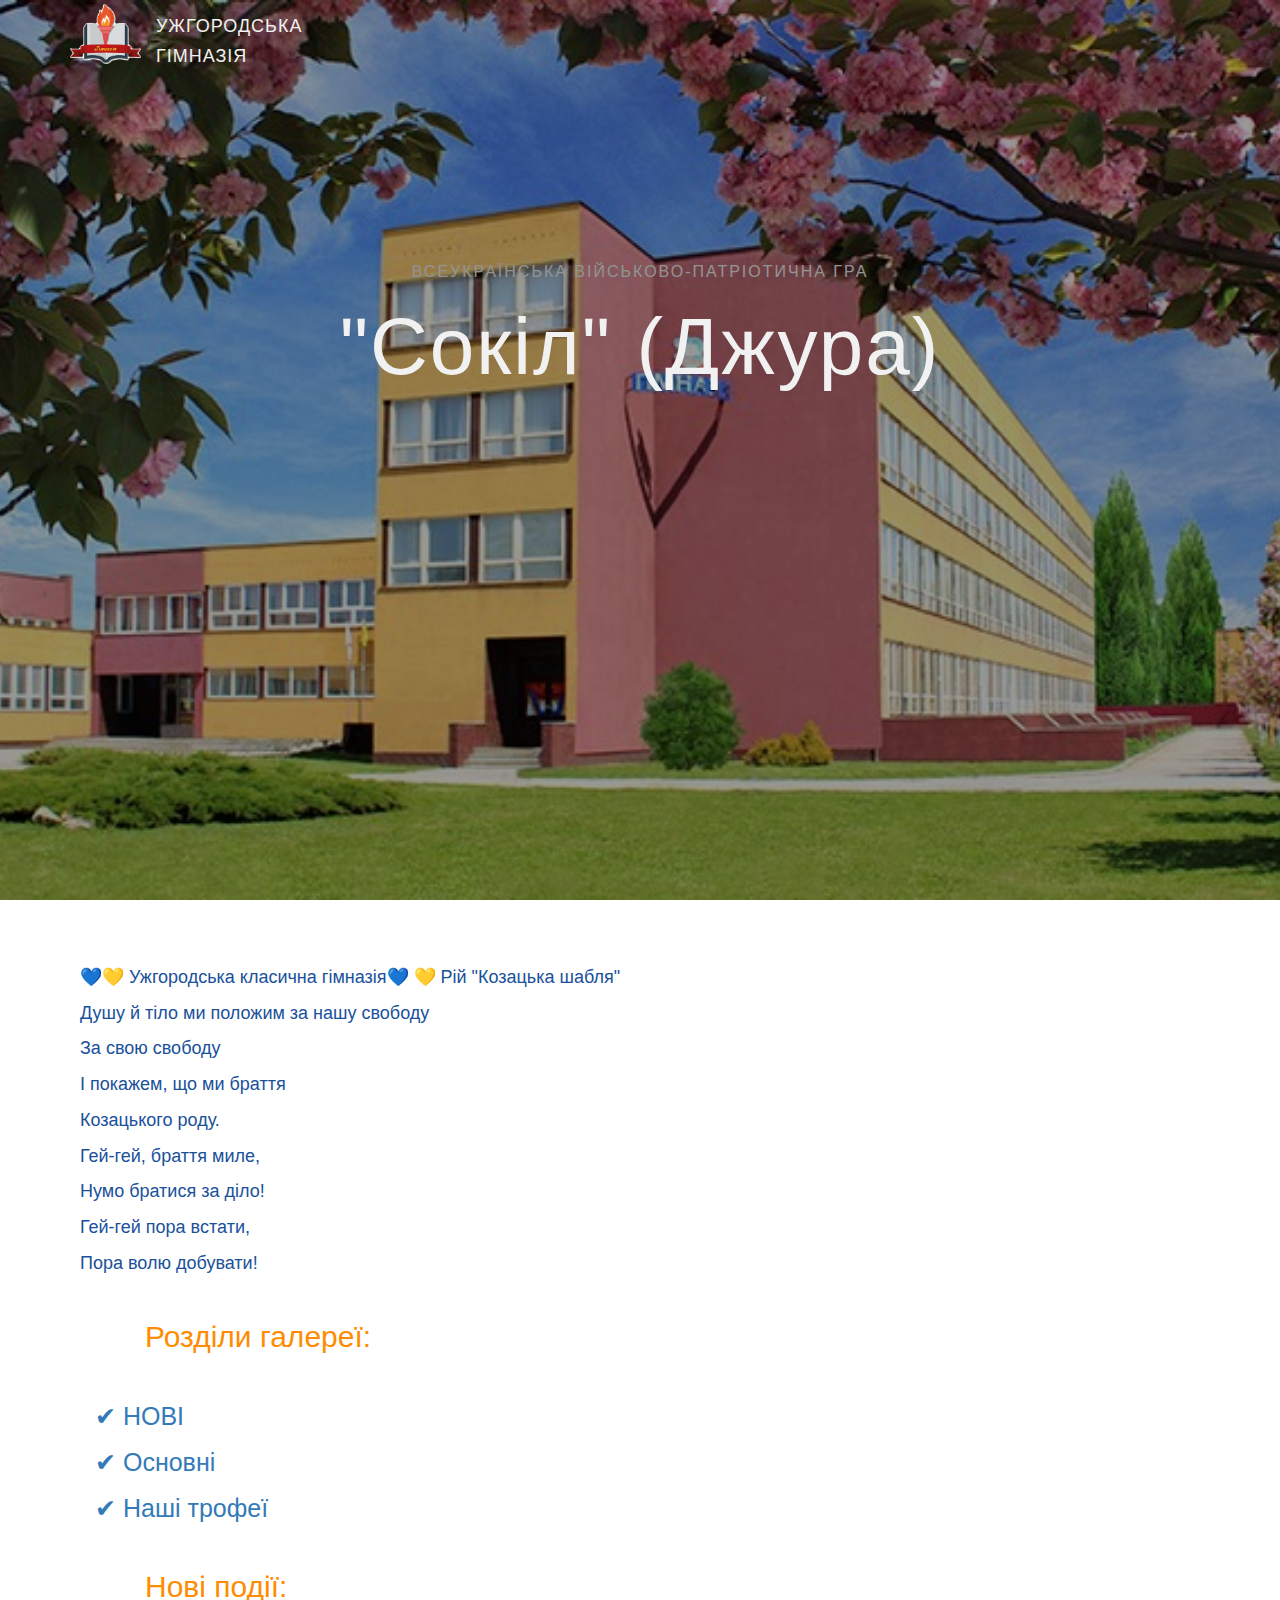
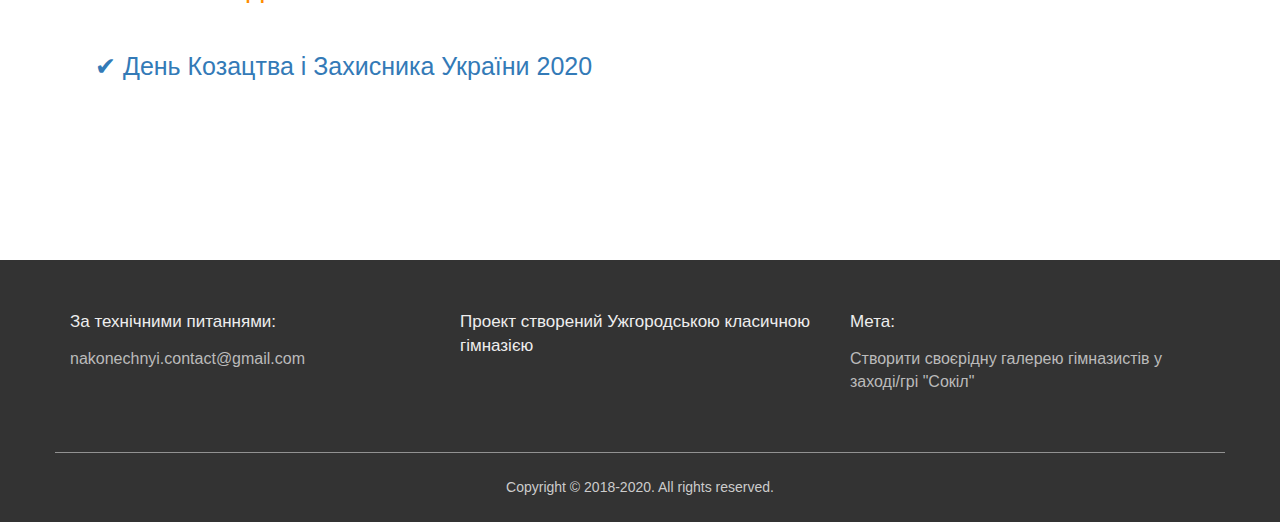
<file: index.html>
<!DOCTYPE html>
<html>
	
<head>
		
	<meta charset="utf-8">
	<title>Сокіл </title>
	<link rel="icon" type="image/png" href="images/gymn2.png" />
	<meta name="viewport" content="width=device-width, initial-scale=1, shrink-to-fit=no">
	<link rel="stylesheet" type="text/css" href="css/bootstrap.css">
	<link rel="stylesheet" type="text/css" href="css/style.css">
	<style>
		
			#myBtn {
				display: none;
				position: fixed;
				bottom: 20px;
				right: 80px;
				z-index: 99;
				font-size: 18px;
				border: none;
				outline: none;
				background-color: darkblue;
				color: white;
				cursor: pointer;
				padding: 15px;
				border-radius: 4px;
			}
			
			#myBtn:hover {
				background-color: #555;
			}

			.pain {
				position: relative;
				bottom: 50px;
				right: -75px;
				padding: 15px;
				color: darkorange;
				font-size: 30px;

			}


			.kill {
				position: relative;
				bottom: 50px;
				right: -10px;
				padding: 15px;
				color: rgb(25, 81, 155);
				font-size: 18px;

			}

			.k {
				position: relative;
				bottom: 50px;
				right: -25px;
				padding: 15px;
				color: blue;
				font-size: 25px;
			}

	</style>
</head>
  <body>
		 <button onclick="topFunction()" id="myBtn" title="Go to top">Top</button>

		
		   <script>
		   // When the user scrolls down 20px from the top of the document, show the button
		   window.onscroll = function() {scrollFunction()};
		
		   function scrollFunction() {
			 if (document.body.scrollTop > 20 || document.documentElement.scrollTop > 20) {
				document.getElementById("myBtn").style.display = "block";
			 } else {
				document.getElementById("myBtn").style.display = "none";
			 }
		 }
		
		   // When the user clicks on the button, scroll to the top of the document
		   function topFunction() {
			 document.body.scrollTop = 0;
			  document.documentElement.scrollTop = 0;
		 }
		  </script>

	<header>
		<div class="overlay"></div> <!--block for background shading absolute positioning-->
		<div class="container">
			<div class="row">
				<nav class="navbar navbar-default">
				  <div class="container-fluid">
				    <!-- Brand and toggle get grouped for better mobile display -->
				    <div class="navbar-header">
				     
				        <span class="sr-only">Toggle navigation</span>
				        <span class="icon-bar"></span>
				        <span class="icon-bar"></span>
				        <span class="icon-bar"></span>
				      </button>
				      <a class="navbar-brand" href="#">
				      	<img src="images/gymn2.png">
				      	<span>УжгородськА<br>гімназія</span>
				      </a>
				    </div>

				    <!-- Collect the nav links, forms, and other content for toggling -->
				   
				  </div><!-- /.container-fluid -->
				</nav>
				<p class="pre-title">Всеукраїнська військово-патріотична гра</p>
				<h1>
					"Сокіл" (Джура)
				</h1>
			</div>
		</div>
	</header>
	<div class="directions">
		<div class="container">
			<div class="row">

					<div class="kill">
							<p>💙💛 Ужгородська класична гімназія💙 💛 Рій "Козацька шабля"   </p>                                                                                                                                                                            


							<p> Душу й тіло ми положим за нашу свободу </p>
							<p>За свою свободу</p>
							<p>І покажем, що ми браття</p>
							<p>Козацького роду.</p>
							<p>Гей-гей, браття миле,</p>
							<p>Нумо братися за діло!</p>
							<p>Гей-гей пора встати,</p>
							<p>Пора волю добувати!</p>
							

						</div>
		

				<div class="pain">
					<p>Розділи галереї:</p>
				</div>


				<div class="k">
					<a href="New.html">  <p> ✔ НОВІ </p> </a>
			
					<a href="Main.html">  <p> ✔ Основні </p>  </a>
			
				  	<a href="Kypki.html">  <p> ✔ Наші трофеї </p>  </a>
				
				</div>

				
				<div class="pain">
					<p>Нові події:</p>
				</div>
				<div class="k">
					<a href="New2020.html">  <p> ✔ День Козацтва і Захисника України 2020</p> </a>
			
				</div>

			</div>
		</div>
		
	</div>
	<footer>
		<div class="container ">
			<div class="row contacts">
				<div class="col-md-4 col-sm-4 col-xs-12">
					<p class="tech">За технічними питаннями:</p>
					<p class="desc">nakonechnyi.contact@gmail.com</p>
				</div>

				<div class="col-md-4 col-sm-4 col-xs-12">
					<p class="tech">Проект створений Ужгородською класичною гімназією</p>
				</div>
				
				<div class="col-md-4 col-sm-4 col-xs-12">
					<p class="tech">Мета:</p>
					<p class="desc">
					Створити своєрідну галерею гімназистів у заході/грі "Сокіл"</p>
				</div>

			</div>
			<div class="row copyright">
				<p class="copy">Copyright © 2018-2020. All rights reserved.</p>
			</div>
		</div>
	</footer>

	<script type="text/javascript" src="js/jquery-2.1.4.min.js"></script>
	<script type="text/javascript" src="js/bootstrap.js"></script>

</body>
</html>
</file>
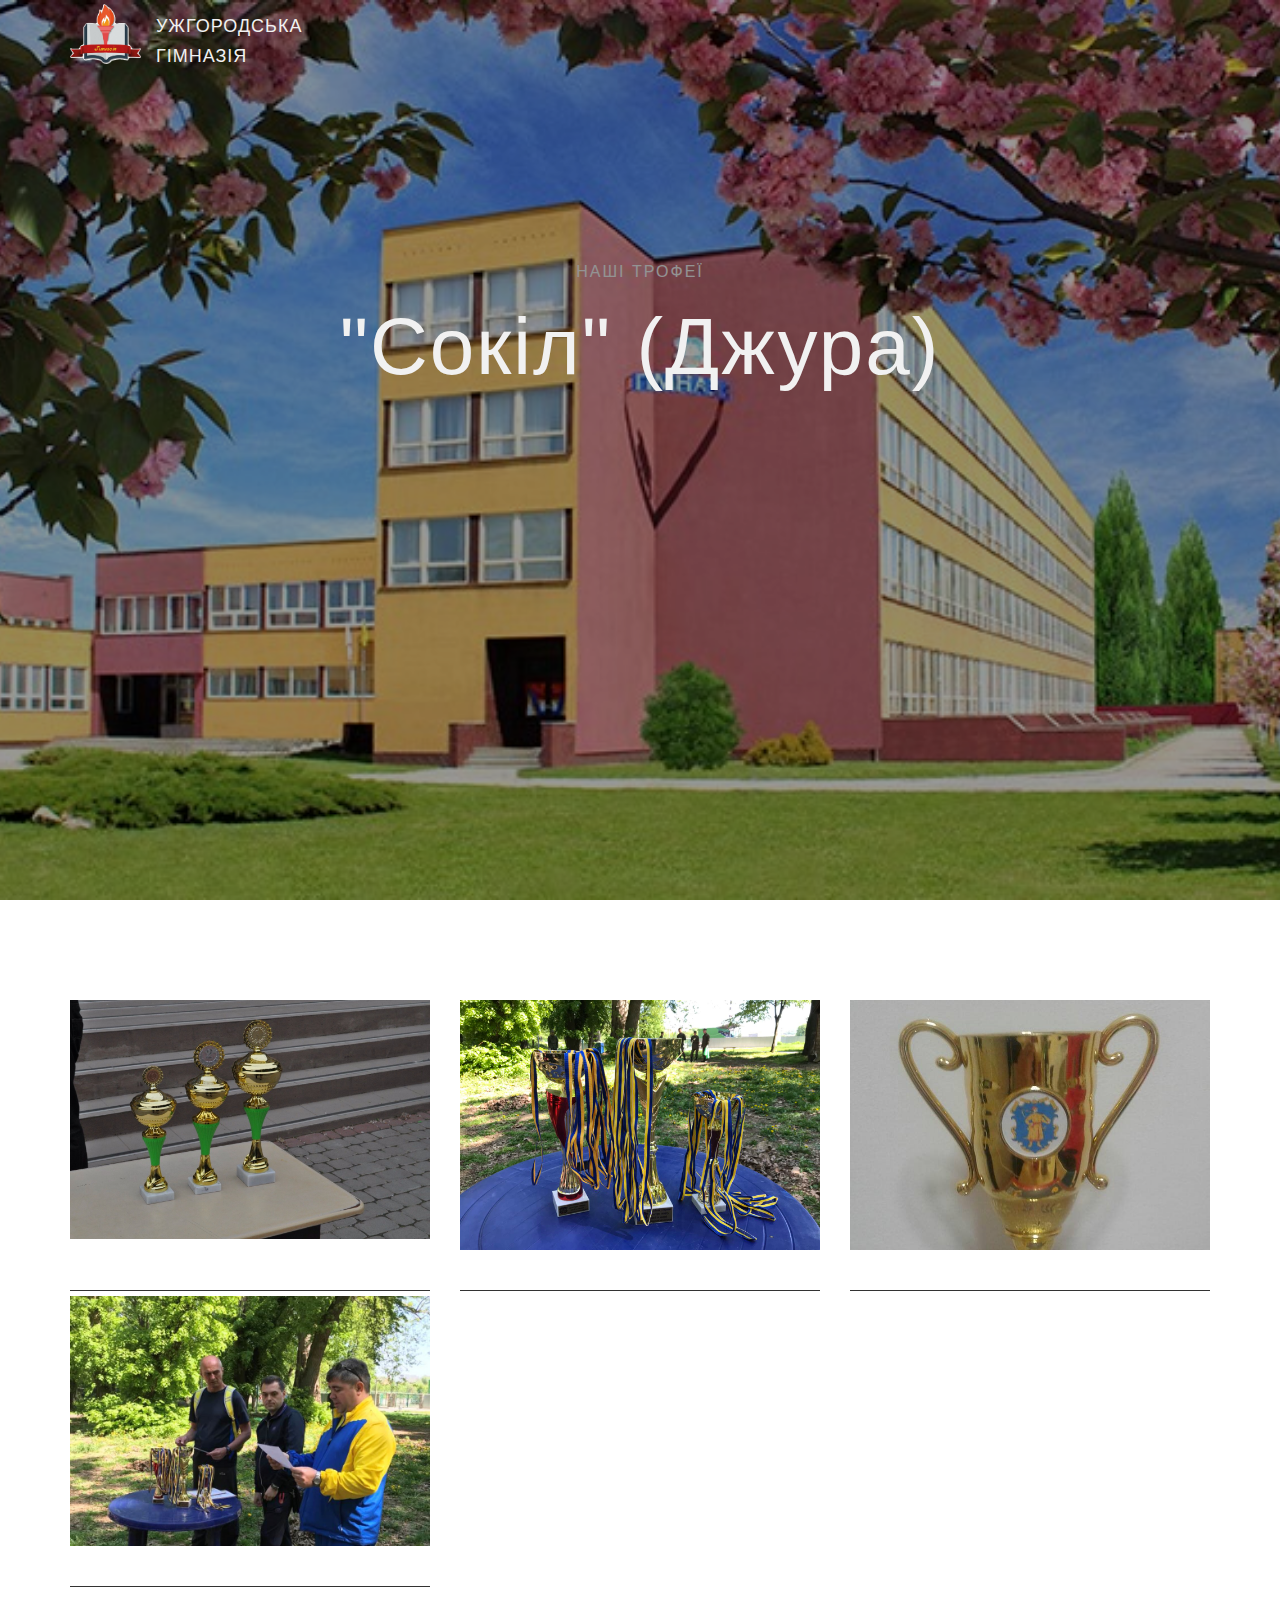
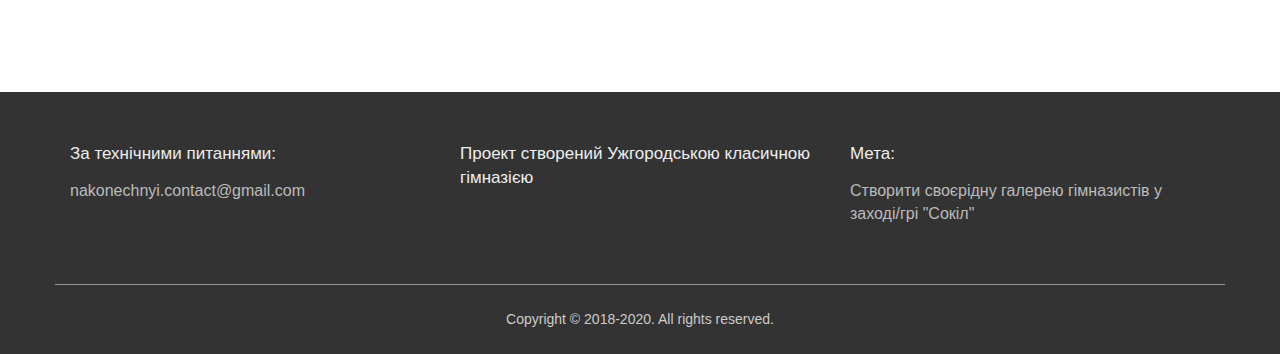
<file: Kypki.html>
<!DOCTYPE html>
<html>
	
<head>
		
	<meta charset="utf-8">
	<title>Сокіл </title>
	<link rel="icon" type="image/png" href="images/gymn2.png" />
	<meta name="viewport" content="width=device-width, initial-scale=1, shrink-to-fit=no">
	<link rel="stylesheet" type="text/css" href="css/bootstrap.css">
	<link rel="stylesheet" type="text/css" href="css/style.css">
	<style>
		
			#myBtn {
				display: none;
				position: fixed;
				bottom: 20px;
				right: 80px;
				z-index: 99;
				font-size: 18px;
				border: none;
				outline: none;
				background-color: darkblue;
				color: white;
				cursor: pointer;
				padding: 15px;
				border-radius: 4px;
			}
			
			#myBtn:hover {
				background-color: #555;
			}

			.pain {
				position: relative;
				bottom: 50px;
				right: -75px;
				padding: 15px;
				color: darkorange;
				font-size: 30px;

			}


			.kill {
				position: relative;
				bottom: 50px;
				right: -10px;
				padding: 15px;
				color: rgb(25, 81, 155);
				font-size: 18px;

			}

			.k {
				position: relative;
				bottom: 50px;
				right: -25px;
				padding: 15px;
				color: blue;
				font-size: 25px;
			}

	</style>
</head>
  <body>
		 <button onclick="topFunction()" id="myBtn" title="Go to top">Top</button>

		
		   <script>
		   // When the user scrolls down 20px from the top of the document, show the button
		   window.onscroll = function() {scrollFunction()};
		
		   function scrollFunction() {
			 if (document.body.scrollTop > 20 || document.documentElement.scrollTop > 20) {
				document.getElementById("myBtn").style.display = "block";
			 } else {
				document.getElementById("myBtn").style.display = "none";
			 }
		 }
		
		   // When the user clicks on the button, scroll to the top of the document
		   function topFunction() {
			 document.body.scrollTop = 0;
			  document.documentElement.scrollTop = 0;
		 }
		  </script>

	<header>
		<div class="overlay"></div> <!--block for background shading absolute positioning-->
		<div class="container">
			<div class="row">
				<nav class="navbar navbar-default">
				  <div class="container-fluid">
				    <!-- Brand and toggle get grouped for better mobile display -->
				    <div class="navbar-header">
				     
				        <span class="sr-only">Toggle navigation</span>
				        <span class="icon-bar"></span>
				        <span class="icon-bar"></span>
				        <span class="icon-bar"></span>
				      </button>
				      <a class="navbar-brand" href="index.html">
				      	<img src="images/gymn2.png">
				      	<span>УжгородськА<br>гімназія</span>
				      </a>
				    </div>

				    <!-- Collect the nav links, forms, and other content for toggling -->
				   
				  </div><!-- /.container-fluid -->
				</nav>
				<p class="pre-title">Наші трофеї</p>
				<h1>
					"Сокіл" (Джура)
				</h1>
			</div>
		</div>
	</header>
	<div class="directions">
		<div class="container">
			<div class="row">

				

		


				<div class="col-md-4 col-sm-4 col-xs-12">
					<div class="item">
						<img src="images/g.jpg">
					</div>
					<a href="" target="_blank" class="item-title"></a>
				</div>

				<div class="col-md-4 col-sm-4 col-xs-12">
					<div class="item">
						<img src="images/pip.jpg">
					</div>
					<a href="" target="_blank" class="item-title"></a>
				</div>

				<div class="col-md-4 col-sm-4 col-xs-12">
					<div class="item">
							<img src="images/pyp.jpg">
					</div>
					<a href="" target="_blank" class="item-title"></a>
				</div>

				<div class="col-md-4 col-sm-4 col-xs-12">
						<div class="item">
								<img src="images/pop.jpg">
						</div>
						<a href="" target="_blank" class="item-title"></a>
					</div>


						
					

								
			</div>
		</div>
		
	</div>
	<footer>
		<div class="container ">
			<div class="row contacts">
				<div class="col-md-4 col-sm-4 col-xs-12">
					<p class="tech">За технічними питаннями:</p>
					<p class="desc">nakonechnyi.contact@gmail.com</p>
				</div>

				<div class="col-md-4 col-sm-4 col-xs-12">
					<p class="tech">Проект створений Ужгородською класичною гімназією</p>
				</div>
				
				<div class="col-md-4 col-sm-4 col-xs-12">
					<p class="tech">Мета:</p>
					<p class="desc">
					Створити своєрідну галерею гімназистів у заході/грі "Сокіл"</p>
				</div>

			</div>
			<div class="row copyright">
				<p class="copy">Copyright © 2018-2020. All rights reserved.</p>
			</div>
		</div>
	</footer>

	<script type="text/javascript" src="js/jquery-2.1.4.min.js"></script>
	<script type="text/javascript" src="js/bootstrap.js"></script>

</body>
</html>
</file>
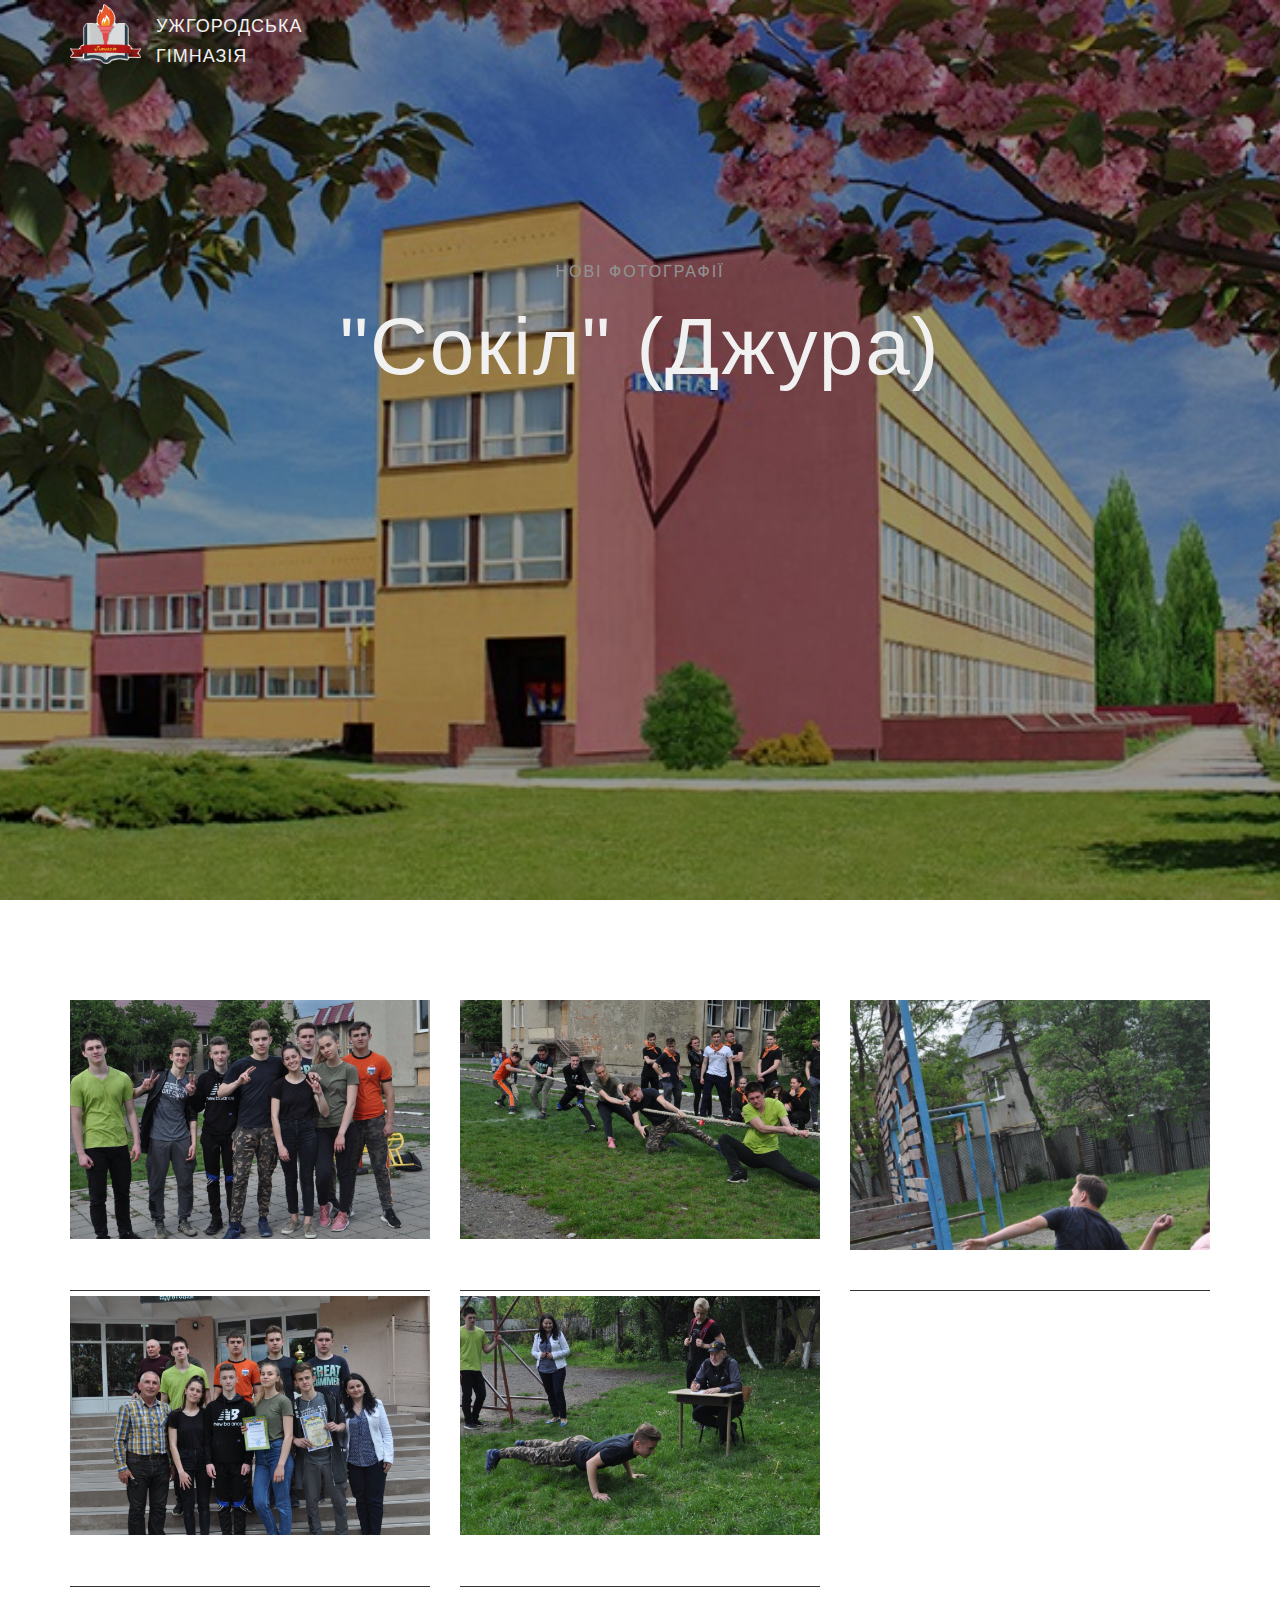
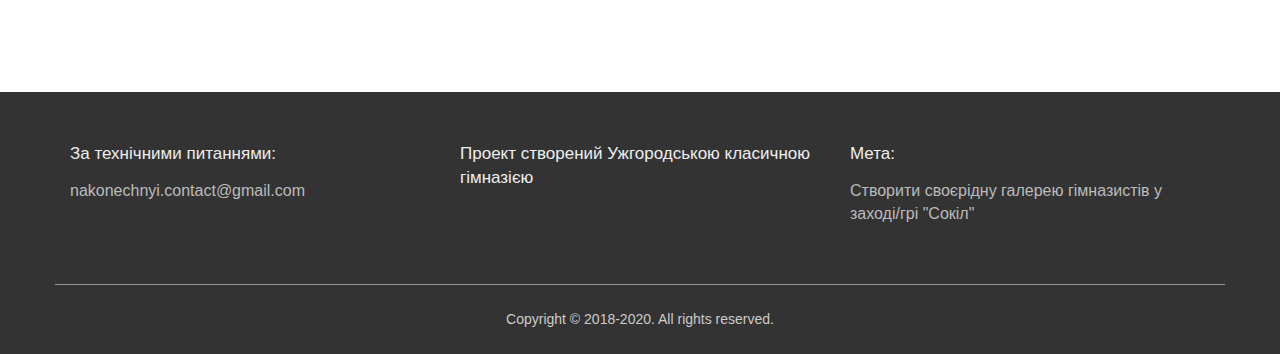
<file: New.html>
<!DOCTYPE html>
<html>
	
<head>
		
	<meta charset="utf-8">
	<title>Сокіл </title>
	<link rel="icon" type="image/png" href="images/gymn2.png" />
	<meta name="viewport" content="width=device-width, initial-scale=1, shrink-to-fit=no">
	<link rel="stylesheet" type="text/css" href="css/bootstrap.css">
	<link rel="stylesheet" type="text/css" href="css/style.css">
	<style>
		
			#myBtn {
				display: none;
				position: fixed;
				bottom: 20px;
				right: 80px;
				z-index: 99;
				font-size: 18px;
				border: none;
				outline: none;
				background-color: darkblue;
				color: white;
				cursor: pointer;
				padding: 15px;
				border-radius: 4px;
			}
			
			#myBtn:hover {
				background-color: #555;
			}

			.pain {
				position: relative;
				bottom: 50px;
				right: -75px;
				padding: 15px;
				color: darkorange;
				font-size: 30px;

			}


			.kill {
				position: relative;
				bottom: 50px;
				right: -10px;
				padding: 15px;
				color: rgb(25, 81, 155);
				font-size: 18px;

			}

			.k {
				position: relative;
				bottom: 50px;
				right: -25px;
				padding: 15px;
				color: blue;
				font-size: 25px;
			}

	</style>
</head>
  <body>
		 <button onclick="topFunction()" id="myBtn" title="Go to top">Top</button>

		
		   <script>
		   // When the user scrolls down 20px from the top of the document, show the button
		   window.onscroll = function() {scrollFunction()};
		
		   function scrollFunction() {
			 if (document.body.scrollTop > 20 || document.documentElement.scrollTop > 20) {
				document.getElementById("myBtn").style.display = "block";
			 } else {
				document.getElementById("myBtn").style.display = "none";
			 }
		 }
		
		   // When the user clicks on the button, scroll to the top of the document
		   function topFunction() {
			 document.body.scrollTop = 0;
			  document.documentElement.scrollTop = 0;
		 }
		  </script>

	<header>
		<div class="overlay"></div> <!--block for background shading absolute positioning-->
		<div class="container">
			<div class="row">
				<nav class="navbar navbar-default">
				  <div class="container-fluid">
				    <!-- Brand and toggle get grouped for better mobile display -->
				    <div class="navbar-header">
				     
				        <span class="sr-only">Toggle navigation</span>
				        <span class="icon-bar"></span>
				        <span class="icon-bar"></span>
				        <span class="icon-bar"></span>
				      </button>
				      <a class="navbar-brand" href="index.html">
				      	<img src="images/gymn2.png">
				      	<span>УжгородськА<br>гімназія</span>
				      </a>
				    </div>

				    <!-- Collect the nav links, forms, and other content for toggling -->
				   
				  </div><!-- /.container-fluid -->
				</nav>
				<p class="pre-title">Нові фотографії</p>
				<h1>
					"Сокіл" (Джура)
				</h1>
			</div>
		</div>
	</header>
	<div class="directions">
		<div class="container">
			<div class="row">

				

		


				<div class="col-md-4 col-sm-4 col-xs-12">
					<div class="item">
						<img src="images/q1.jpg">
					</div>
					<a href="" target="_blank" class="item-title"></a>
				</div>

				<div class="col-md-4 col-sm-4 col-xs-12">
					<div class="item">
						<img src="images/q2.jpg">
					</div>
					<a href="" target="_blank" class="item-title"></a>
				</div>

				<div class="col-md-4 col-sm-4 col-xs-12">
					<div class="item">
							<img src="images/q3.jpg">
					</div>
					<a href="" target="_blank" class="item-title"></a>
				</div>

				<div class="col-md-4 col-sm-4 col-xs-12">
						<div class="item">
								<img src="images/q4.jpg">
						</div>
						<a href="" target="_blank" class="item-title"></a>
					</div>

					<div class="col-md-4 col-sm-4 col-xs-12">
							<div class="item">
									<img src="images/q5.jpg">
							</div>
							<a href="" target="_blank" class="item-title"></a>
						</div>

						
					

								
			</div>
		</div>
		
	</div>
	<footer>
		<div class="container ">
			<div class="row contacts">
				<div class="col-md-4 col-sm-4 col-xs-12">
					<p class="tech">За технічними питаннями:</p>
					<p class="desc">nakonechnyi.contact@gmail.com</p>
				</div>

				<div class="col-md-4 col-sm-4 col-xs-12">
					<p class="tech">Проект створений Ужгородською класичною гімназією</p>
				</div>
				
				<div class="col-md-4 col-sm-4 col-xs-12">
					<p class="tech">Мета:</p>
					<p class="desc">
					Створити своєрідну галерею гімназистів у заході/грі "Сокіл"</p>
				</div>

			</div>
			<div class="row copyright">
				<p class="copy">Copyright © 2018-2020. All rights reserved.</p>
			</div>
		</div>
	</footer>

	<script type="text/javascript" src="js/jquery-2.1.4.min.js"></script>
	<script type="text/javascript" src="js/bootstrap.js"></script>

</body>
</html>
</file>
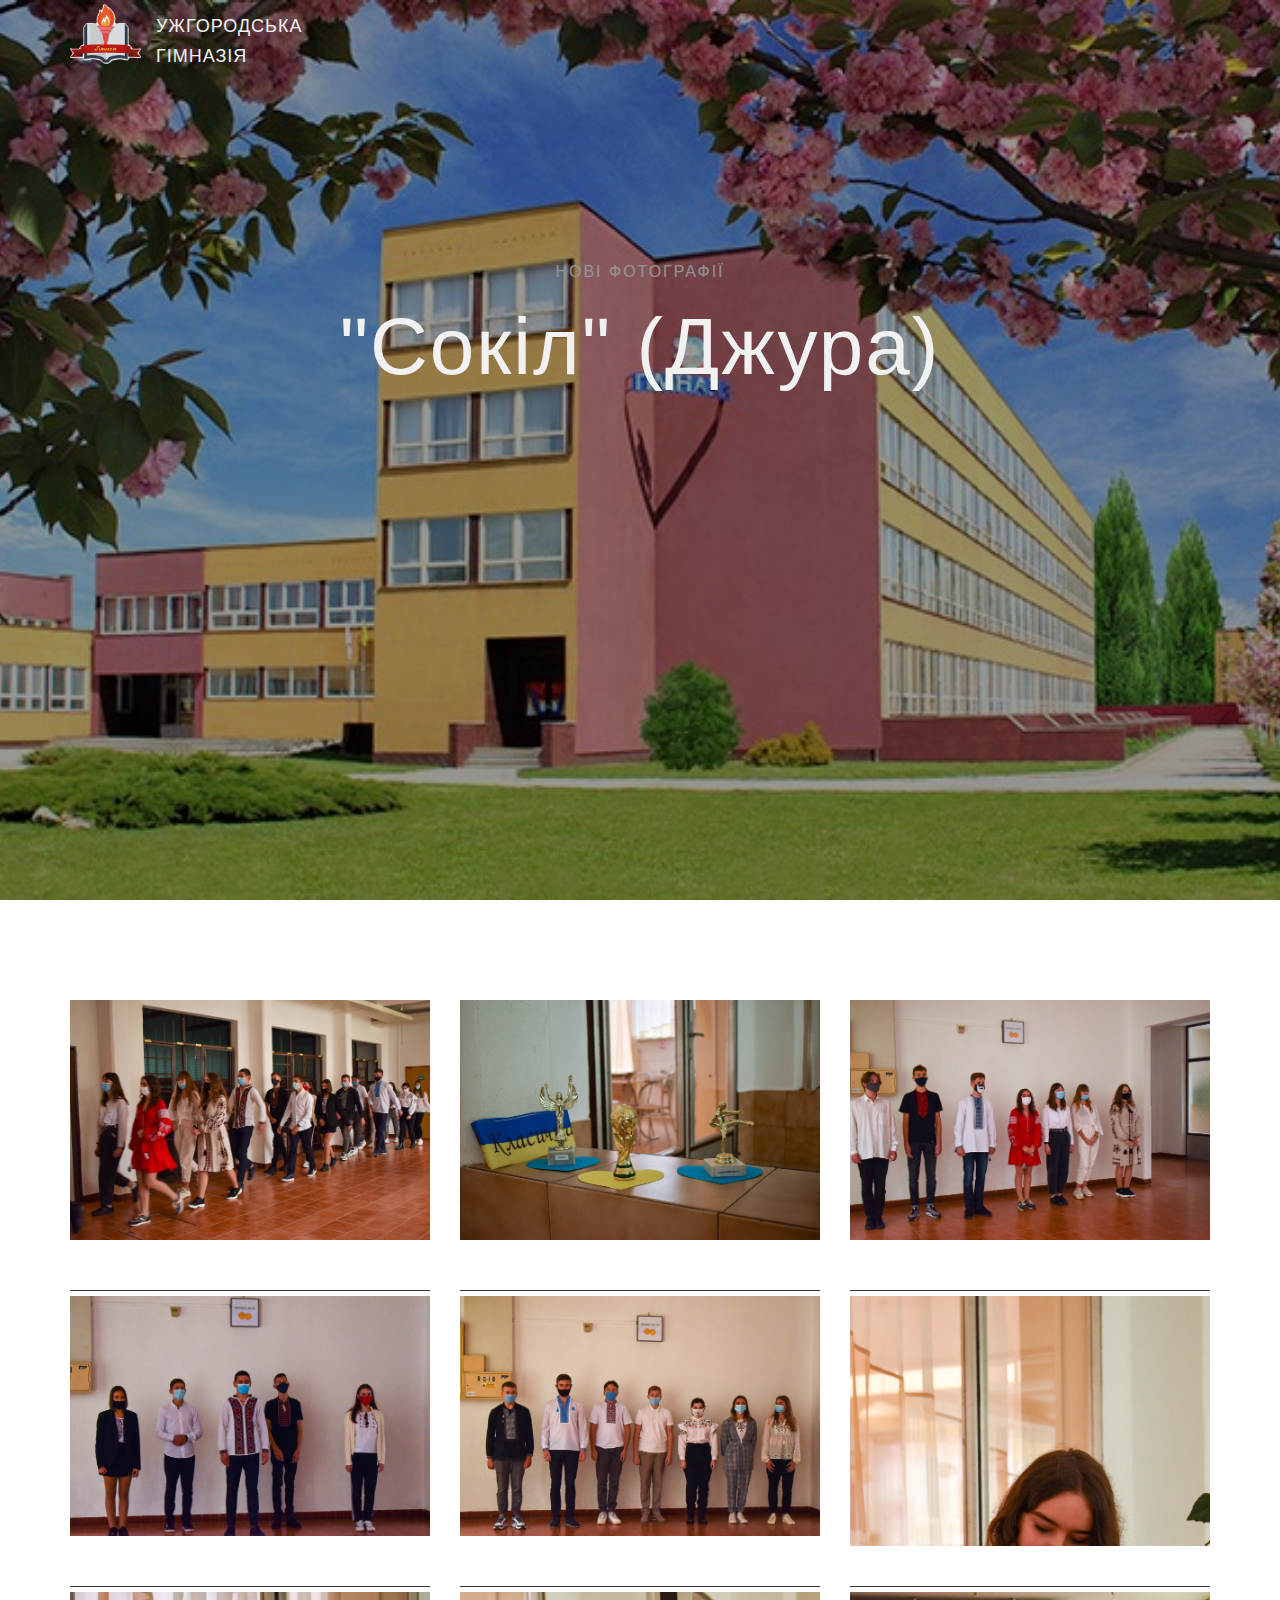
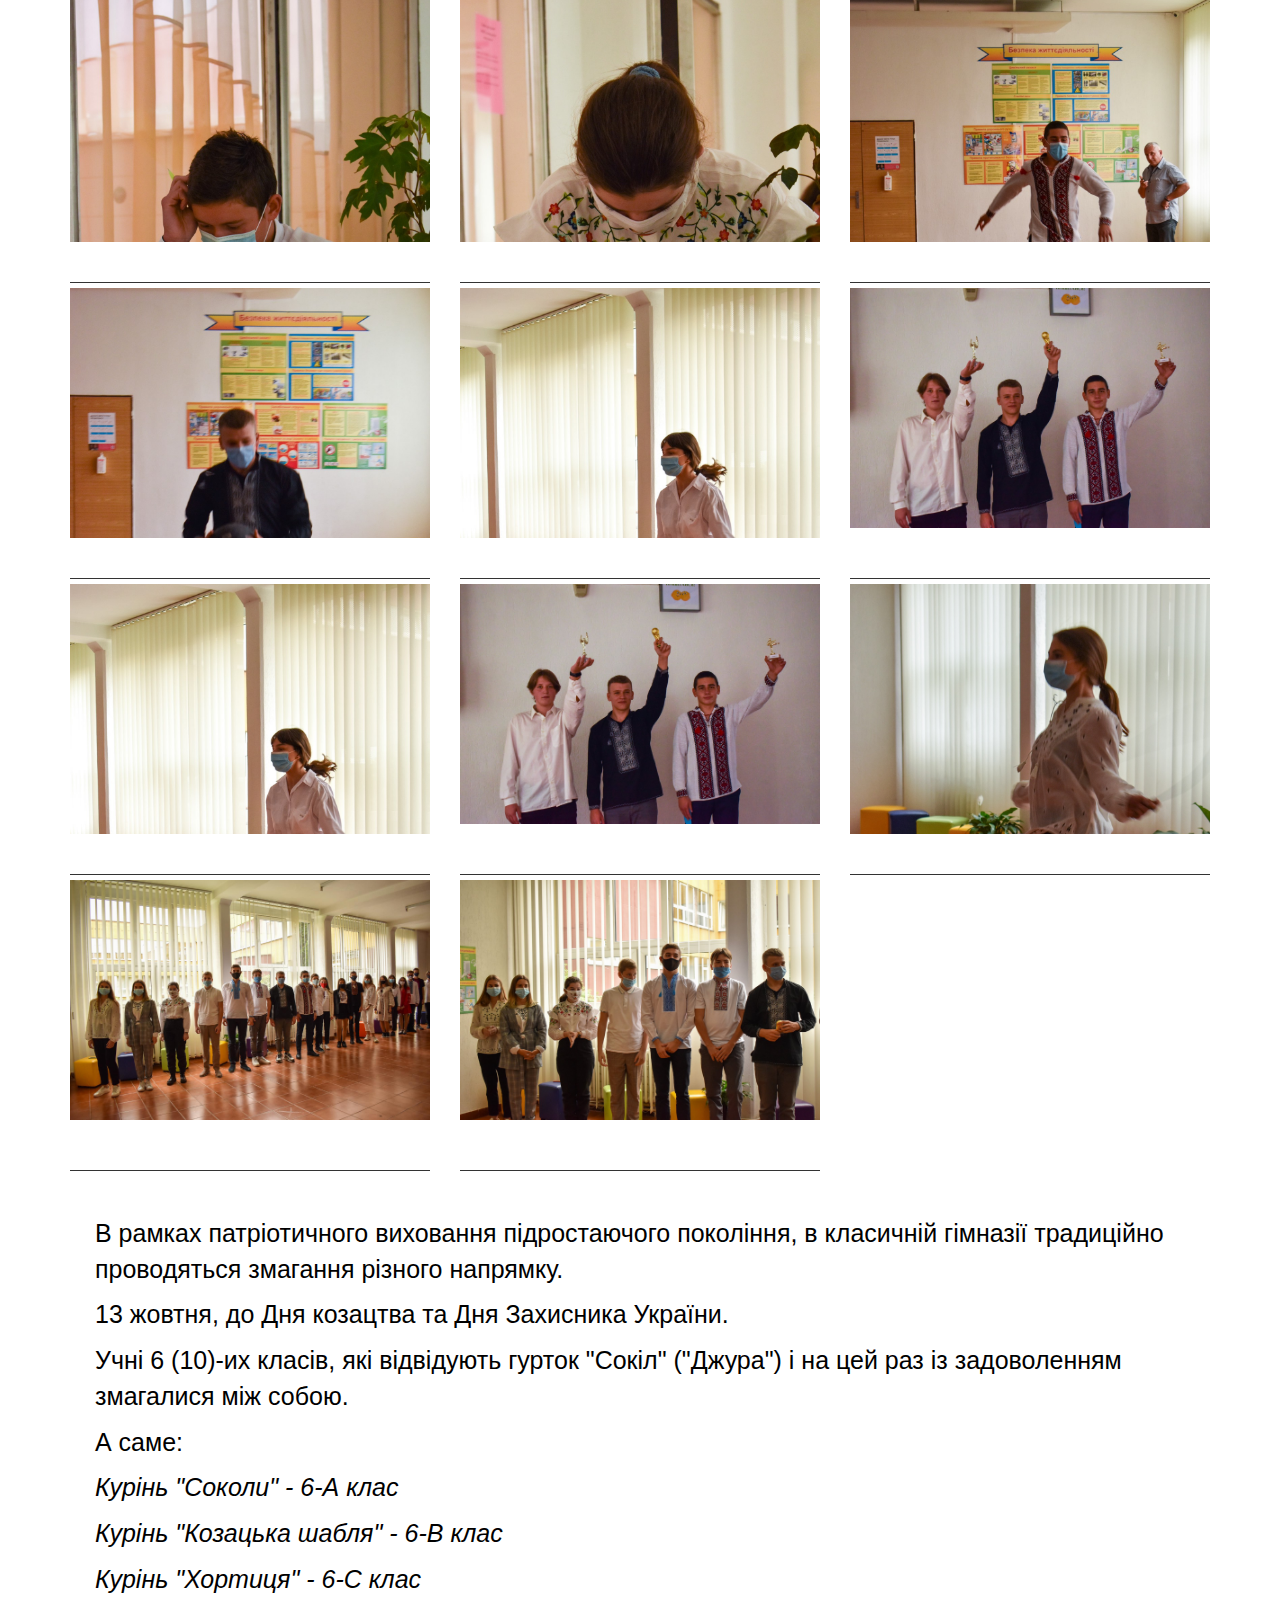
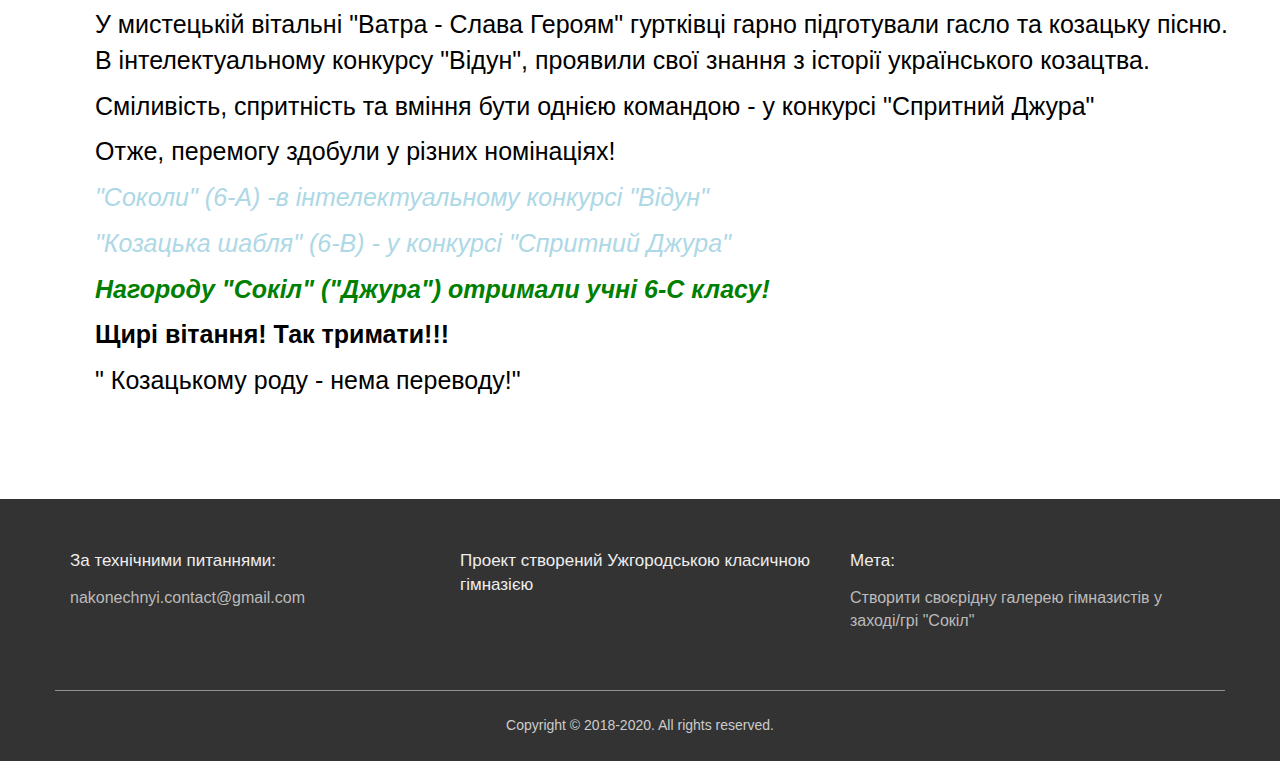
<file: New2020.html>
<!DOCTYPE html>
<html>
	
<head>
		
	<meta charset="utf-8">
	<title>Сокіл </title>
	<link rel="icon" type="image/png" href="images/gymn2.png" />
	<meta name="viewport" content="width=device-width, initial-scale=1, shrink-to-fit=no">
	<link rel="stylesheet" type="text/css" href="css/bootstrap.css">
	<link rel="stylesheet" type="text/css" href="css/style.css">
	<style>
		
			#myBtn {
				display: none;
				position: fixed;
				bottom: 20px;
				right: 80px;
				z-index: 99;
				font-size: 18px;
				border: none;
				outline: none;
				background-color: darkblue;
				color: white;
				cursor: pointer;
				padding: 15px;
				border-radius: 4px;
			}
			
			#myBtn:hover {
				background-color: #555;
			}

			.pain {
				position: relative;
				bottom: 50px;
				right: -75px;
				padding: 15px;
				color: darkorange;
				font-size: 30px;

			}


			.kill {
				position: relative;
				bottom: 50px;
				right: -10px;
				padding: 15px;
				color: rgb(25, 81, 155);
				font-size: 18px;

			}

			.k {
				position: relative;
				bottom: 50px;
				right: -25px;
				padding: 15px;
				color: blue;
				font-size: 25px;
			}
			.k2 {
				position: relative;
				top: 25px;
				bottom: 50px;
				right: -25px;
				padding: 15px;
				color: black;
				font-size: 25px;
			}
			.k3 {
				color: lightblue;
				font-size: 25px;
				font-style: italic
			}
			.k4 {
				font-style: italic
			}
			.k5 {
				font-style: italic;
				color: green
			}

	</style>
</head>
  <body>
		 <button onclick="topFunction()" id="myBtn" title="Go to top">Top</button>

		
		   <script>
		   // When the user scrolls down 20px from the top of the document, show the button
		   window.onscroll = function() {scrollFunction()};
		
		   function scrollFunction() {
			 if (document.body.scrollTop > 20 || document.documentElement.scrollTop > 20) {
				document.getElementById("myBtn").style.display = "block";
			 } else {
				document.getElementById("myBtn").style.display = "none";
			 }
		 }
		
		   // When the user clicks on the button, scroll to the top of the document
		   function topFunction() {
			 document.body.scrollTop = 0;
			  document.documentElement.scrollTop = 0;
		 }
		  </script>

	<header>
		<div class="overlay"></div> <!--block for background shading absolute positioning-->
		<div class="container">
			<div class="row">
				<nav class="navbar navbar-default">
				  <div class="container-fluid">
				    <!-- Brand and toggle get grouped for better mobile display -->
				    <div class="navbar-header">
				     
				        <span class="sr-only">Toggle navigation</span>
				        <span class="icon-bar"></span>
				        <span class="icon-bar"></span>
				        <span class="icon-bar"></span>
				      </button>
				      <a class="navbar-brand" href="index.html">
				      	<img src="images/gymn2.png">
				      	<span>УжгородськА<br>гімназія</span>
				      </a>
				    </div>

				    <!-- Collect the nav links, forms, and other content for toggling -->
				   
				  </div><!-- /.container-fluid -->
				</nav>
				<p class="pre-title">Нові фотографії</p>
				<h1>
					"Сокіл" (Джура)
				</h1>
			</div>
		</div>
	</header>
	<div class="directions">
		<div class="container">
			<div class="row">

				<div class="col-md-4 col-sm-4 col-xs-12">
					<div class="item">
						<img src="images/New2020/1.jpg">
					</div>
					<a href="" target="_blank" class="item-title"></a>
				</div>

				<div class="col-md-4 col-sm-4 col-xs-12">
					<div class="item">
						<img src="images/New2020/2.jpg">
					</div>
					<a href="" target="_blank" class="item-title"></a>
				</div>

				<div class="col-md-4 col-sm-4 col-xs-12">
					<div class="item">
						<img src="images/New2020/3.jpg">
					</div>
					<a href="" target="_blank" class="item-title"></a>
				</div>

				<div class="col-md-4 col-sm-4 col-xs-12">
					<div class="item">
						<img src="images/New2020/4.jpg">
					</div>
					<a href="" target="_blank" class="item-title"></a>
				</div>

				<div class="col-md-4 col-sm-4 col-xs-12">
					<div class="item">
						<img src="images/New2020/5.jpg">
					</div>
					<a href="" target="_blank" class="item-title"></a>
				</div>

				<div class="col-md-4 col-sm-4 col-xs-12">
					<div class="item">
						<img src="images/New2020/6.jpg">
					</div>
					<a href="" target="_blank" class="item-title"></a>
				</div>

				<div class="col-md-4 col-sm-4 col-xs-12">
					<div class="item">
						<img src="images/New2020/7.jpg">
					</div>
					<a href="" target="_blank" class="item-title"></a>
				</div>

				<div class="col-md-4 col-sm-4 col-xs-12">
					<div class="item">
						<img src="images/New2020/8.jpg">
					</div>
					<a href="" target="_blank" class="item-title"></a>
				</div>

				<div class="col-md-4 col-sm-4 col-xs-12">
					<div class="item">
						<img src="images/New2020/9.jpg">
					</div>
					<a href="" target="_blank" class="item-title"></a>
				</div>

				<div class="col-md-4 col-sm-4 col-xs-12">
					<div class="item">
						<img src="images/New2020/10.jpg">
					</div>
					<a href="" target="_blank" class="item-title"></a>
				</div>

				<div class="col-md-4 col-sm-4 col-xs-12">
					<div class="item">
						<img src="images/New2020/11.jpg">
					</div>
					<a href="" target="_blank" class="item-title"></a>
				</div>

				<div class="col-md-4 col-sm-4 col-xs-12">
					<div class="item">
						<img src="images/New2020/12.jpg">
					</div>
					<a href="" target="_blank" class="item-title"></a>
				</div>

				<div class="col-md-4 col-sm-4 col-xs-12">
					<div class="item">
						<img src="images/New2020/11.jpg">
					</div>
					<a href="" target="_blank" class="item-title"></a>
				</div>

				<div class="col-md-4 col-sm-4 col-xs-12">
					<div class="item">
						<img src="images/New2020/12.jpg">
					</div>
					<a href="" target="_blank" class="item-title"></a>
				</div>

				<div class="col-md-4 col-sm-4 col-xs-12">
					<div class="item">
						<img src="images/New2020/13.jpg">
					</div>
					<a href="" target="_blank" class="item-title"></a>
				</div>

				<div class="col-md-4 col-sm-4 col-xs-12">
					<div class="item">
						<img src="images/New2020/14.jpg">
					</div>
					<a href="" target="_blank" class="item-title"></a>
				</div>

				<div class="col-md-4 col-sm-4 col-xs-12">
					<div class="item">
						<img src="images/New2020/15.jpg">
					</div>
					<a href="" target="_blank" class="item-title"></a>
				</div>

			</div>
			<div class="row">
				<div class="k2">
				<p>В рамках патріотичного виховання підростаючого покоління, в класичній гімназії традиційно проводяться змагання різного напрямку.
				<p>13 жовтня,  до Дня козацтва та Дня Захисника України.
				<p>Учні 6 (10)-их класів, які відвідують гурток "Сокіл" ("Джура") і на цей раз із задоволенням змагалися між собою. 
				<p>А саме:
				<p class="k4">Курінь "Соколи" - 6-А клас
				<p class="k4">Курінь "Козацька шабля" - 6-В клас
				<p class="k4">Курінь "Хортиця" - 6-С клас 
				<p>У мистецькій вітальні "Ватра - Слава Героям" гуртківці гарно підготували гасло та козацьку пісню.  В інтелектуальному конкурсу "Відун", проявили свої знання з історії українського козацтва. 
				<p>Сміливість, спритність та вміння бути однією командою - у конкурсі "Спритний Джура"
				<p>Отже, перемогу здобули у різних номінаціях!
				<p class="k3">"Соколи" (6-A)  -в інтелектуальному конкурсі "Відун"
				<p class="k3">"Козацька шабля" (6-В) - у конкурсі "Спритний Джура"
				<p class="k5"><b>Нагороду "Сокіл" ("Джура") отримали учні 6-С класу!</b>
				<p><b>Щирі вітання! Так тримати!!!</b>
				<p>" Козацькому роду - нема переводу!"</p>
				</div>
			</div>
		</div>
		
	</div>
	<footer>
		<div class="container ">
			<div class="row contacts">
				<div class="col-md-4 col-sm-4 col-xs-12">
					<p class="tech">За технічними питаннями:</p>
					<p class="desc">nakonechnyi.contact@gmail.com</p>
				</div>

				<div class="col-md-4 col-sm-4 col-xs-12">
					<p class="tech">Проект створений Ужгородською класичною гімназією</p>
				</div>
				
				<div class="col-md-4 col-sm-4 col-xs-12">
					<p class="tech">Мета:</p>
					<p class="desc">
					Створити своєрідну галерею гімназистів у заході/грі "Сокіл"</p>
				</div>

			</div>
			<div class="row copyright">
				<p class="copy">Copyright © 2018-2020. All rights reserved.</p>
			</div>
		</div>
	</footer>

	<script type="text/javascript" src="js/jquery-2.1.4.min.js"></script>
	<script type="text/javascript" src="js/bootstrap.js"></script>

</body>
</html>
</file>
<file: css/style.css>
html,body 
{
	height: 100%;
}
header
{
	height: auto;
	min-height: 100%;
	position: relative;
	background-image: url(../images/jumbotron.jpg);
	background-size: cover;
	background-position: center;

}

.overlay
{
	position: absolute;
	top: 0;
	bottom: 0;
	left: 0;
	right: 0;
	background-color: rgba(0,0,0,0.4);
}
header .navbar-brand
{
	display: inline-block;
	margin-bottom: 15px;
}
header .navbar-brand img
{
	height: 60px;
	margin-right: 15px;
	float: left;
	position: relative;
	top: -11px;
}
header .navbar-brand span 
{
	text-transform: uppercase;
	color: #222;
	height: 60px;
	line-height: 30px;
	font-weight: 500;
	letter-spacing: 1px;
	color: #f1f1f1;
	display: inline-block;
	margin-top: -4px;
}

.navbar-toggle
{
	margin-top: 15px;
}

.navbar-header
{
	padding-bottom: 20px;
}



.navbar-default 
{
	background-color: transparent;
	border:none;
	border-radius: 0;
}

.navbar-nav
{
	float: right;
}


.navbar-default .navbar-nav > li > a 
{
	font-size: 15px;
	letter-spacing:1px;
	text-transform: uppercase;
	color: #ccc;
}
.navbar-default .navbar-nav > li > span 
{
	color: black;
	font-size: 10.5px;
	padding-left: 15px;
}

.navbar-default .navbar-nav > li > a.tel 
{
	color: #FBBF30;
	font-size: 25px;
	font-weight: 600;
}

@media screen and (max-width: 768px)
{
	.navbar-nav
	{
		float: none;
		text-align: center;
	}
}

header .pre-title
{
	margin-top: 15%;
	margin-bottom: 20px;
	color: whitesmoke;
	letter-spacing: 2px;
	text-transform:uppercase;
	text-align:center;
	font-size: 16px;
	
}
header h1 
{
	color: #f1f1f1;
	position: relative;
	text-align: center;
	font-size: 80px;
	letter-spacing: 2px;
}

.directions
{
	margin: 100px auto;
}

.directions .item 
{
	width: 100%;
	height: 250px;
	overflow: hidden;
}

.directions .item img 
{
	width: 100%;
	height: auto;
}

.directions .item-title
{
	display: inline-block;
	width: 100%;
	margin-top: 20px;
	text-align:center;
	color: #333;
	font-size: 30px;
	font-weight: 600;
	line-height: 30px;
}
.directions .item-title:hover 
{
	text-decoration: none;
	color: #FBBF30;
	text-shadow: 0 0 1px #555;
}
.directions .item-title::after 
{
	display: block;
	width: 100%;
	height: 1px;
	background-color: #333;
	margin-top: 20px;
	content:"";
}

footer 
{
	padding-top: 50px;
	background: #333;
}
footer .contacts
{
	padding-bottom: 50px;
	border-bottom: 1px solid rgba(241, 241, 241, 0.5);

}

footer .contacts .tech 
{
	color: #eee;
	font-size: 17px;
	margin-bottom: 14px;
	line-height: 24px;
}

footer .contacts .desc
{
	margin-bottom: 8px;
	color: #bbb;
	font-size: 16px;
}


footer .contacts .note 
{
	color: #FBBF30;
}
footer .copyright 
{
	padding-top: 25px;
}

footer .copyright .copy 
{
	color: #ccc;
	text-align: center;
	font-size: 14px;
	line-height: 1.4;
	margin-bottom: 25px;
}
</file>
